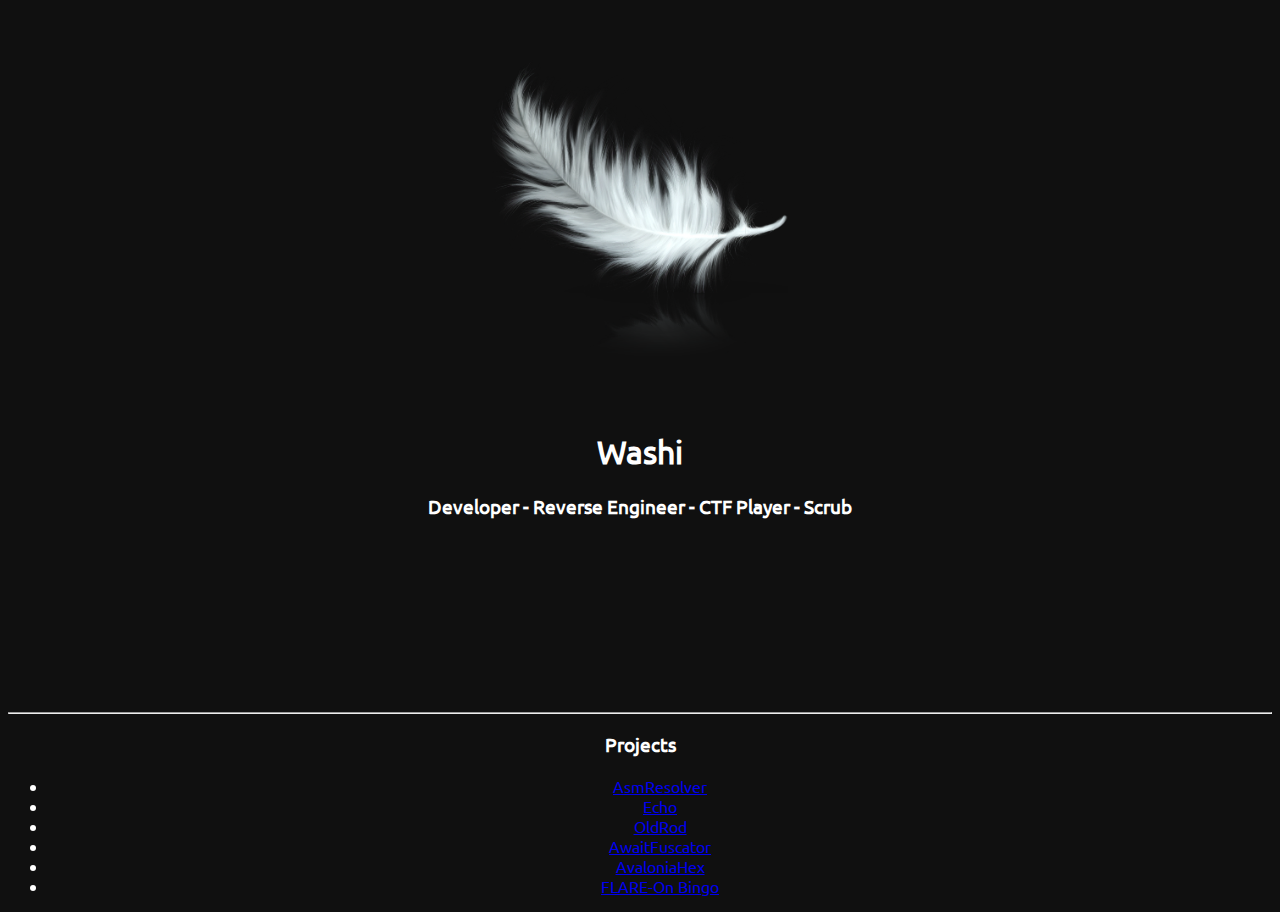
<file: index.html>
<!DOCTYPE html>
<html>
    <head>
        <meta charset="UTF-8">
        <meta name="description" content="Developer - Reverse Engineer - CTF Player - Scrub" />
        <meta property="og:title" content="Washi" />
        <meta property="og:description" content="Developer - Reverse Engineer - CTF Player - Scrub" />
        <meta property="og:locale" content="en" />
    
        <link rel="stylesheet" href="css/front-page.css">
        <link rel="stylesheet" href="https://cdnjs.cloudflare.com/ajax/libs/font-awesome/6.6.0/css/all.min.css" integrity="sha512-Kc323vGBEqzTmouAECnVceyQqyqdsSiqLQISBL29aUW4U/M7pSPA/gEUZQqv1cwx4OnYxTxve5UMg5GT6L4JJg==" crossorigin="anonymous" referrerpolicy="no-referrer" />

        <link rel="apple-touch-icon" sizes="180x180" href="assets/img/favicons/apple-touch-icon.png">
        <link rel="icon" type="image/png" sizes="32x32" href="assets/img/favicons/favicon-32x32.png">
        <link rel="icon" type="image/png" sizes="16x16" href="assets/img/favicons/favicon-16x16.png">
        <link rel="shortcut icon" href="assets/img/favicons/favicon.ico">
        <meta name="apple-mobile-web-app-title" content="Washi">
        <meta name="application-name" content="Washi">
        <meta name="msapplication-TileColor" content="#da532c">
        <meta name="theme-color" content="#ffffff">

        <title>Washi</title>
    </head>

    <body>
        <div class="slide-container">
            <div class="slide">
                <div class="avatar-container">
                    <img src="assets/avatar.png"/>
                </div>
                <div class="title-container">
                    <h1>Washi</h1>
                    <h3>Developer - Reverse Engineer - CTF Player - Scrub</h3>
                </div>
                <div class="links-container links-container-main">
                    <ul>
                        <li>
                            <a class="button" href="https://blog.washi.dev/"><i class="fa fa-blog"></i> Blog</a>
                        </li>
                        <li>
                            <a class="button" href="https://washi1337.github.io/ctf-writeups"><i class="fa fa-file-alt"></i> Write-ups</a>
                        </li>
                    </ul>
                </div>
                <div class="links-container">
                    <ul>
                        <li>
                            <div class="tooltip">
                                <a class="social" href="https://github.com/washi1337"><i class="fab fa-github"></i></a>
                                <span class="tooltiptext">GitHub</span>
                            </div>
                        </li>
                        <li>
                            <div class="tooltip">
                                <a class="social" href="https://twitter.com/washi_dev"><i class="fab fa-twitter"></i></a>
                                <span class="tooltiptext">Twitter</span>
                            </div>
                        </li>
                        <li>
                            <div class="tooltip">
                                <a rel="me" class="social" href="https://infosec.exchange/@washi"><i class="fab fa-mastodon"></i></a>
                                <span class="tooltiptext">Mastodon</span>
                            </div>
                        </li>
                        <li>
                            <div class="tooltip">
                                <a class="social" href="https://bsky.app/profile/washi-dev.bsky.social"><i class="fab fa-bluesky"></i></a>
                                <span class="tooltiptext">BlueSky</span>
                            </div>
                        </li>
                        <li>
                            <div class="tooltip">
                                <a class="social" href="mailto:washi1337@protonmail.com"><i class="fa fa-envelope"></i></a>
                                <span class="tooltiptext">E-Mail</span>
                            </div>
                        </li>
                    </ul>
                </div>
                <div class="projects-container">
                    <hr/>
                    <h3>Projects</h3>
                    <ul>
                        <li><a class="project" href="https://docs.washi.dev/asmresolver">AsmResolver</a></li>
                        <li><a class="project" href="https://docs.washi.dev/echo">Echo</a></li>
                        <li><a class="project" href="https://github.com/Washi1337/OldRod">OldRod</a></li>
                        <li><a class="project" href="https://github.com/Washi1337/AwaitFuscator">AwaitFuscator</a></li>
                        <li><a class="project" href="https://github.com/Washi1337/AvaloniaHex">AvaloniaHex</a></li>
                        <li><a class="project" href="bingo.html">FLARE-On Bingo</a></li>
                    </ul>
                </div>
            </div>
        </div>
    </body>
</html>
</file>
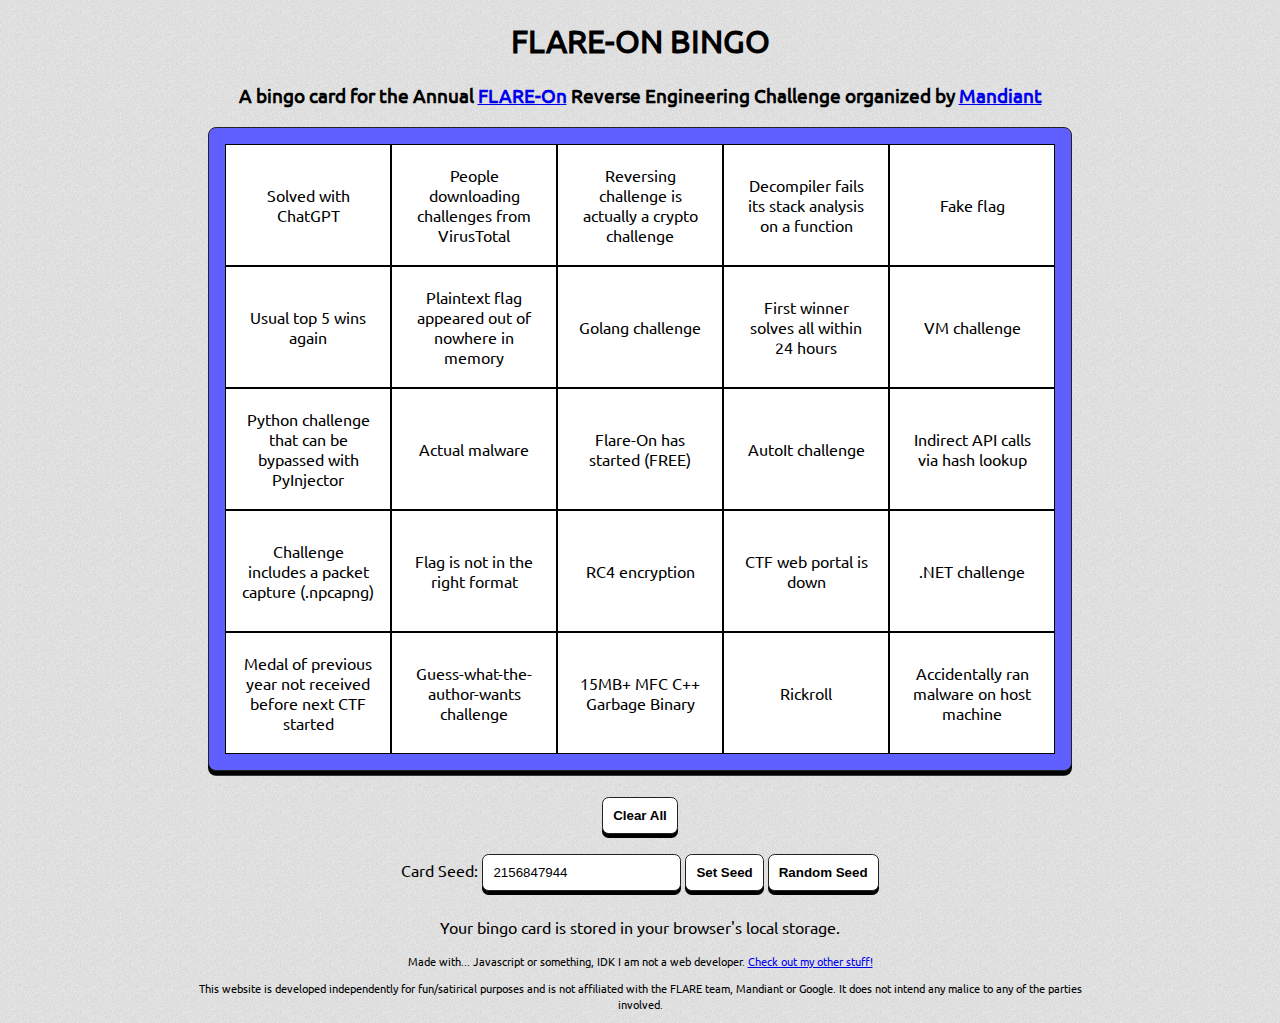
<file: bingo.html>
<!DOCTYPE html>
<html>

<head>
    <meta charset="UTF-8">
    <meta name="description" content="A bingo card for the Annual FLARE-On Reverse Engineering Challenge organized by Mandiant" />
    <meta property="og:title" content="FLARE-On Bingo" />
    <meta property="og:description" content="A bingo card for the Annual FLARE-On Reverse Engineering Challenge organized by Mandiant" />
    <meta property="og:locale" content="en" />

    <title>FLARE-On Bingo</title>

    <link rel="stylesheet" href="css/bingo.css">

    <script>
        const ALL_ENTRIES = [
            "Medal of previous year not received before next CTF started",
            "mOrE LaYerS = mOrE fUn",
            "Weird architecture from the stone ages",
            "Python challenge that can be bypassed with PyInjector" ,
            "Fake flag",
            "Javascript...",
            "Guess-what-the-author-wants challenge",
            ".NET challenge" ,
            "CTF web portal is down",
            "People downloading challenges from VirusTotal",
            "Z3 go brrrr",
            "Plaintext flag appeared out of nowhere in memory",
            "Flag is not in the right format",
            "Challenge requires random (non-RE) trivia found on the internet",
            "15MB+ MFC C++ Garbage Binary",
            "Players caught cheating / final scoreboard adjusted by admins",
            "Usual top 5 wins again",
            "First winner solves all within 24 hours",
            "Rickroll",
            "RC4 encryption",
            "Actual malware",
            "Challenge author advertises their Twitter account",
            "Android challenge",
            "Challenge includes a packet capture (.npcapng)",
            "Golang challenge",
            "Rust challenge",
            "AutoIt challenge",
            "VM challenge",
            "Reversing challenge is actually a crypto challenge",
            "IsDebuggerPresent as an anti-analysis technique",
            "Binary traverses the TEB/PEB",
            "Indirect API calls via hash lookup",
            "Challenge is bugged",
            "Solved with ChatGPT",
            "Esoteric language challenge",
            "Reflective Loader",
            "Replay attack just works",
            "Challenge requires some specific obscure software to solve",
            "Challenge authors trash talk the player in descriptions/binary strings",
            "Intended solution is at least 2x as complicated as real solution",
            "Decompiler fully deobfuscates all code out-of-the-box",
            "Decompiler fails its stack analysis on a function",
            "Accidentally ran malware on host machine"
        ];

        class Randomizer
        {
            constructor(seed) {
                this.seed = seed || Date.now() & 0xFFFFFFFF;
            }

            next() {
                // Robert Jenkins' 32 bit integer hash function.
                this.seed = this.seed & 0xffffffff
                this.seed = (this.seed + 0x7ed55d16 + (this.seed << 12)) & 0xffffffff
                this.seed = (this.seed ^ 0xc761c23c ^ (this.seed >>> 19)) & 0xffffffff
                this.seed = (this.seed + 0x165667b1 + (this.seed << 5)) & 0xffffffff
                this.seed = ((this.seed + 0xd3a2646c) ^ (this.seed << 9)) & 0xffffffff
                this.seed = (this.seed + 0xfd7046c5 + (this.seed << 3)) & 0xffffffff
                this.seed = (this.seed ^ 0xb55a4f09 ^ (this.seed >>> 16)) & 0xffffffff
                return (this.seed & 0xfffffff) / 0x10000000
            }

            nextInt(min, max) {
                return Math.floor(this.next() * (max - min) + min);
            }
        }

        class BingoCard
        {
            constructor(container, width) {
                this.container = container;
                this.width = width;

                this.container.style.gridTemplateColumns = "repeat(" + width + ", minmax(0, 1fr))";

                this.state = Array(width * width).fill(false);

                this.elements = Array(width * width);
                for (let y = 0; y < this.width; y++) {
                    for (let x = 0; x < this.width; x++) {
                        let element = document.createElement("div");
                        element.className = "bingo-card-item";
                        element.onclick = this.toggleItem(x, y);
                        this.elements[this.getIndex(x, y)] = element;
                        this.container.appendChild(element);
                    }
                }

                this.onchangeditem = function(x, y) {};
                this.onchangedseed = function(seed) {};
            }

            getIndex(x, y) {
                return y * this.width + x;
            }

            getChecked(x, y) {
                return this.state[this.getIndex(x, y)];
            }

            setChecked(x, y, value) {
                let index = this.getIndex(x, y);
                if (this.state[index] != value) {
                    this.state[index] = value;
                    if (value) {
                        this.elements[index].classList.add("bingo-card-item-checked");
                    } else {
                        this.elements[index].classList.remove("bingo-card-item-checked");
                    }
                    this.onchangeditem(x, y);
                }
            }

            toggleItem(x, y) {
                let self = this;
                return function() {
                    self.setChecked(x, y, !self.getChecked(x, y));
                }
            }

            reset() {
                for (let y = 0; y < this.width; y++) {
                    for (let x = 0; x < this.width; x++) {
                        this.setChecked(x, y, false);
                    }
                }
            }

            importState(state) {
                for (let y = 0; y < this.width; y++) {
                    for (let x = 0; x < this.width; x++) {
                        this.setChecked(x, y, !!state[this.getIndex(x, y)]);
                    }
                }
            }

            setSeed(seed) {
                this.seed = seed;

                let remainingEntries = ALL_ENTRIES.slice();

                let randomizer = new Randomizer(seed);
                for (let y = 0; y < this.width; y++) {
                    for (let x = 0; x < this.width; x++) {
                        let text = "";
                        if (x == Math.floor(this.width / 2) && y == Math.floor(this.width / 2)) {
                            text = "Flare-On has started (FREE)";
                        } else {
                            let index = randomizer.nextInt(0, remainingEntries.length);
                            text = remainingEntries[index];
                            remainingEntries.splice(index, 1);
                        }

                        this.elements[this.getIndex(x, y)].innerText = text;
                    }
                }

                this.onchangedseed(seed);
            }
        }

        window.onload = function()
        {
            const cardElement = document.getElementById("main-bingo-card");

            let card = new BingoCard(cardElement, 5);

            card.onchangeditem = function() {
                localStorage.setItem("state", card.state.join(","));
            }

            card.onchangedseed = function() {
                localStorage.setItem("seed", card.seed);
                document.getElementById("seed-input").value = card.seed;
            }

            let seed = localStorage.getItem("seed");
            if (seed == null) {
                seed = Math.floor(Math.random() * 0xFFFFFFFF);
                localStorage.setItem("seed", seed);
            }
            card.setSeed(seed);

            let state = localStorage.getItem("state");
            if (state != null) {
                card.importState(state.split(",").map(function(x) { return x === "true" }));
            }

            document.getElementById("reset-button").onclick = function() {
                card.reset();
            }

            document.getElementById("set-seed-button").onclick = function() {
                card.setSeed(document.getElementById("seed-input").value);
            }

            document.getElementById("random-seed-button").onclick = function() {
                card.setSeed(Math.floor(Math.random() * 0xFFFFFFFF));
            }
        };
    </script>
</head>

<body>
    <div class="main-container">
        <h1>FLARE-ON BINGO</h1>
        <h3>A bingo card for the Annual <a href="https://flare-on.com/">FLARE-On</a> Reverse Engineering Challenge organized by <a href="https://mandiant.com">Mandiant</a></h3>
        <div id="main-bingo-card" class="bingo-card">
        </div>
        <div class="options-container">
            <button id="reset-button">Clear All</button>
        </div>
        <div class="options-container">
            <label for="seed">Card Seed:</label>
            <input id="seed-input" type="number">
            <button id="set-seed-button">Set Seed</button>
            <button id="random-seed-button">Random Seed</button>
        </div>
        <p>Your bingo card is stored in your browser's local storage.</p>
        <p style="font-size: 0.7em;">Made with... Javascript or something, IDK I am not a web developer. <a href="index.html">Check out my other stuff!</a></p>
        <p style="font-size: 0.7em;">This website is developed independently for fun/satirical purposes and is not affiliated with the FLARE team, Mandiant or Google. It does not intend any malice to any of the parties involved.</p>
    </div>
</body>

</html>
</file>
<file: css/front-page.css>
body {
    background-color: #101010;
}

@font-face {
    font-family: 'Ubuntu Regular';
    src: url('../assets/Ubuntu-Regular.ttf') format('truetype');
}


.slide-container {
    font-family: 'Ubuntu Regular', sans-serif;
    text-align: center;
    color: white;
}

.slide {}

.avatar-container {
    position: relative;
    animation-name: avatar-fade-in-animation;
    animation-duration: 4s;
    animation-timing-function: ease-out;
}

.avatar-container>img {
    width: 300px;
    margin: 50px;
}

@keyframes avatar-fade-in-animation {
    from {
        opacity: 0;
        top: -50px;
    }

    to {
        opacity: 1;
        top: 0px;
    }
}

.title-container {
    position: relative;
    animation-name: title-fade-in-animation;
    animation-duration: 3s;
    animation-timing-function: ease-out;
}

@keyframes title-fade-in-animation {
    from {
        opacity: 0;
        top: 50px;
    }

    to {
        opacity: 1;
        top: 0px;
    }
}

.links-container {
    display: table;
    margin: 0 auto;
}

.links-container>ul {
    width: 100%;
    display: flex;
    list-style: none;
    padding-left: 0;
}

.links-container>ul>li {
    position: relative;
    opacity: 0;
    display: inline-block;
    float: none;
    padding: 10px;
    animation-name: link-fade-in-animation;
    animation-duration: 0.5s;
    animation-timing-function: ease-out;
    animation-fill-mode: forwards;
}

.links-container-main>ul>li {
    width: 130px;
}

.links-container>ul>li:nth-of-type(1) {
    animation-delay: 2.4s;
}

.links-container>ul>li:nth-of-type(2) {
    animation-delay: 2.5s;
}

.links-container>ul>li:nth-of-type(3) {
    animation-delay: 2.6s;
}

.links-container>ul>li:nth-of-type(4) {
    animation-delay: 2.7s;
}

.links-container>ul>li:nth-of-type(5) {
    animation-delay: 2.8s;
}

.links-container>ul>li:nth-of-type(6) {
    animation-delay: 2.9s;
}

@keyframes link-fade-in-animation {
    from {
        opacity: 0;
        top: 50px;
    }

    to {
        opacity: 1;
        top: 0px;
    }
}

a.social {
    font-size:14pt;
    color: #aaa;
    text-decoration: none;
}

a.social:link {
    color: #aaa;
    text-decoration: none;
}

a.social:visited {
    color: #aaa;
    text-decoration: none;
}

a.social:hover {
    color: white;
    text-decoration: none;
    transform: scale(1.1);
    transition: linear 0.1s;
}

a.social:active {
    color: white;
    text-decoration: none;
}

a.button {
    font-weight: bold;
    padding: 10px;
    display: block;
    background-color: #080808;
    border-radius: 7px;
    border-color: #222;
    border-style: solid;
    border-width: 1px;
    box-shadow: black 0px 3px;
}

a.button:link {
    color: white;
    text-decoration: none;
}

a.button:visited {
    color: white;
    text-decoration: none;
}

a.button:hover {
    background-color: #151515;
    color: white;
    text-decoration: none;
    transform: scale(1.1);
    transition: linear 0.1s;
}

a.button:active {
    color: white;
    text-decoration: none;
}

.tooltip {
    position: relative;
    display: inline-block;
    border-bottom: 1px dotted black;
}

.tooltip .tooltiptext {
    /* visibility: hidden; */
    width: 120px;
    background-color: #080808;
    color: #fff;
    text-align: center;
    border-radius: 6px;
    padding: 5px 0;
    position: absolute;
    z-index: 1;
    top: 175%;
    left: 50%;
    margin-left: -60px;
    opacity: 0;
    box-shadow: black 0px 3px;
}

.tooltip .tooltiptext::after {
    content: "";
    position: absolute;
    bottom: 100%;
    left: 50%;
    margin-left: -5px;
    border-width: 5px;
    border-style: solid;
    border-color: transparent transparent #080808 transparent;
}

.tooltip:hover .tooltiptext {
    opacity: 1;
    transition: linear 0.1s;
}
</file>
<file: css/bingo.css>
@font-face {
    font-family: 'Ubuntu Regular';
    src: url('../assets/Ubuntu-Regular.ttf') format('truetype');
}

body {
    margin: 0px;
    width:100%;
    display: flex;
    justify-content: center;
    background-image: url([data-uri]);
    background-repeat: repeat;
}

.main-container {
    text-align: center;
    justify-content: center;
    font-family: 'Ubuntu Regular', sans-serif;
}

@media only screen and (min-width: 1200px) {
    .main-container {
        width:70%;
    }
}

.bingo-card {
    display: grid;
    background: rgb(95, 95, 255);
    padding: 1em;
    box-shadow: black 0px 0.3em;
    border-radius: 0.5em;
    border-color: #222;
    border-style: solid;
    border-width: 1px;
    margin: 1em;
}

.bingo-card-item {
    background-color: white;
    border: 1px solid black;
    padding: 1em;
    text-align: center;
    display: flex;
    justify-content: center;
    align-items: center;
    cursor: pointer;
    height: 5.5em;
    user-select: none;
}

.bingo-card-item:hover {
    background-color: #e0e0e0;
}

.bingo-card-item-checked {
    background-color: rgb(255, 65, 65);
}

.bingo-card-item-checked:hover {
    background-color: rgb(255, 141, 141);
}

.options-container {
    text-align: center;
    padding: 10px;
}

button {
    font-weight: bold;
    padding: 10px;
    background-color: white;
    border-radius: 0.5em;
    border-color: #222;
    border-style: solid;
    border-width: 1px;
    box-shadow: black 0px 0.3em;
    cursor: pointer;
}

button:hover {
    background-color: #d0d0d0;
    text-decoration: none;
}

button:active {
    transform: translateY(0.1em);
    box-shadow: black 0px 0.2em;
}

input[type=number] {
    padding: 10px;
    border-radius: 0.5em;
    border-color: #222;
    border-style: solid;
    border-width: 1px;
    box-shadow: black 0px 0.3em;
}
</file>
